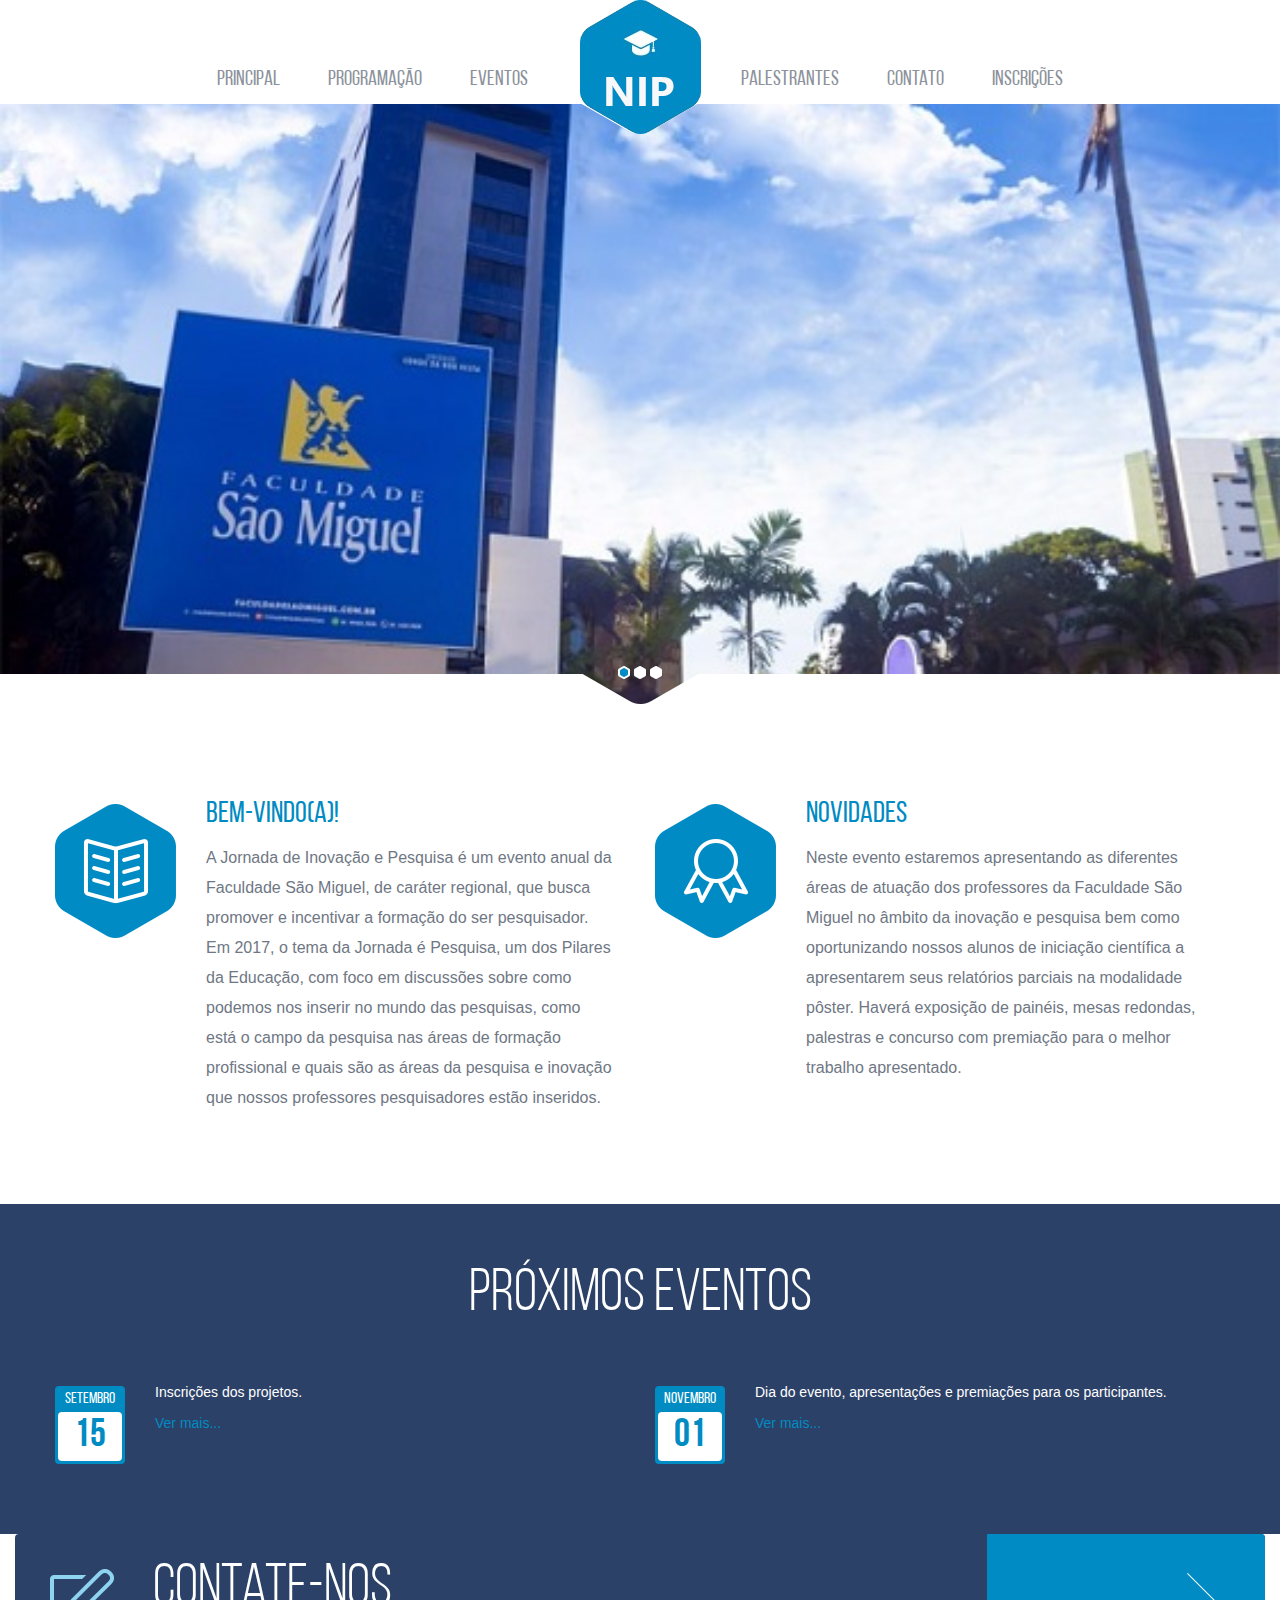
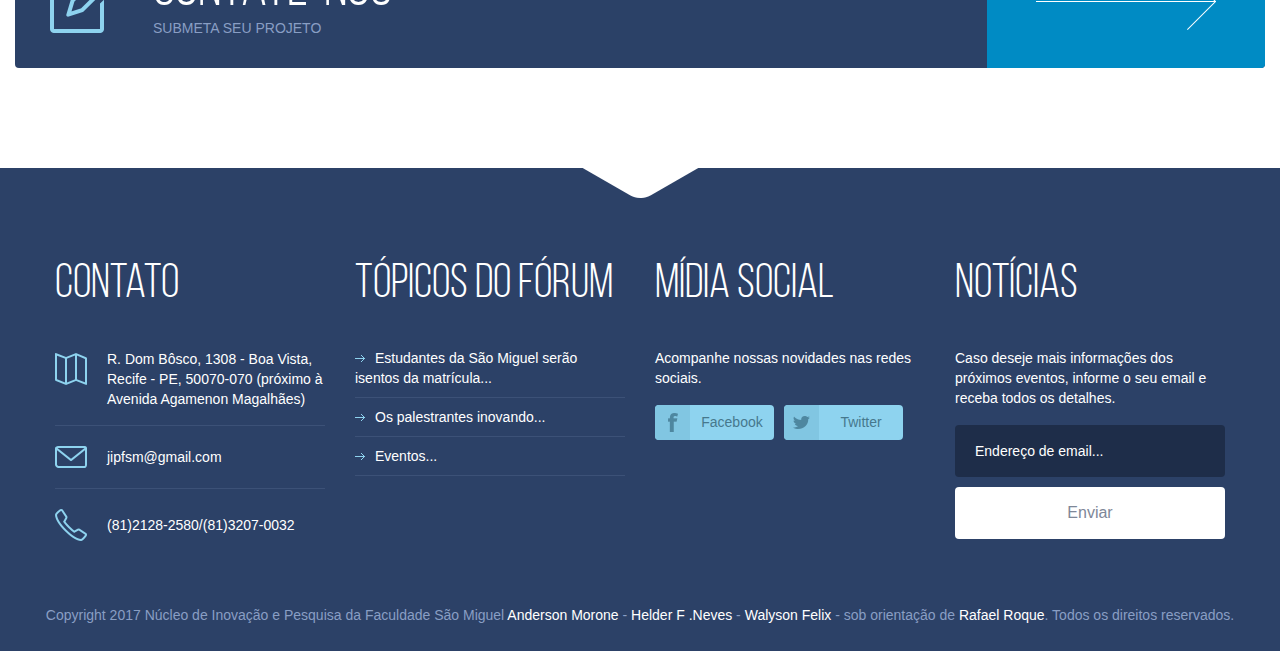
<file: index.html>
<!DOCTYPE html>
<head>
	<meta charset="utf-8">
	<title>JIP-FSM</title>
	<meta name="viewport" content="width=device-width, initial-scale=1, maximum-scale=1, minimum-scale=1, user-scalable=no">
	<link rel="stylesheet" media="all" href="css/style.css">
    <link rel="icon" href="images/icon.jpg" />
</head>
<body>


	<div class="container">
		<a href="index.html" id="logo" title="logo">BEM-VINDO(A)!</a>
		<div class="menu-trigger"></div>
		<nav id="menu">
			<ul>
				<li><a href="index.html">PRINCIPAL</a></li>
				<li><a href="programacao.html">PROGRAMAÇÃO</a></li>
				<li><a href="palestrante.html">EVENTOS</a></li>
				
			</ul>
			<ul>
				<li><a href="gallery.html">PALESTRANTES</a></li>
				<li><a href="#fancy" class="get-contact">CONTATO</a></li>
				<li><a href="https://goo.gl/forms/UkW4AyPDPEguhDU73">INSCRIÇÕES</a></li>
				</ul>
		</nav>
	</div>

	<div class="slider">
		<ul class="bxslider">
			<li>
				
				<!-- / content -->
			</li>
			<li>
				
				<!-- / content -->
			</li>
			<li>
				
				<!-- / content -->
			</li>
		</ul>
		<div class="bg-bottom"></div>
	</div>
	
	<section class="posts">
		<div class="container">
			<article>
				<div class="pic"><img width="121" src="images/2.png" alt=""></div>
				<div class="info">
					<h3>BEM-VINDO(A)!</h3>
					<p>A Jornada de Inovação e Pesquisa é um evento anual da Faculdade São Miguel, de caráter regional, que busca promover e incentivar a formação do ser pesquisador. Em 2017, o tema da Jornada é Pesquisa, um dos Pilares da Educação, com foco em discussões sobre como podemos nos inserir no mundo das pesquisas, como está o campo da pesquisa nas áreas de formação profissional e quais são as áreas da pesquisa e inovação que nossos professores pesquisadores estão inseridos.</p>
					
				</div>
			</article>
			<article>
				<div class="pic"><img width="121" src="images/3.png" alt=""></div>
				<div class="info">
					<h3>Novidades</h3>
					<p>Neste evento estaremos apresentando as diferentes áreas de atuação dos professores da Faculdade São Miguel no âmbito da inovação e pesquisa bem como oportunizando nossos alunos de iniciação científica a apresentarem seus relatórios parciais na modalidade pôster. Haverá exposição de painéis, mesas redondas, palestras e concurso com premiação para o melhor trabalho apresentado.</p>
				</div>
			</article>
		</div>
		<!-- / container -->
	</section>

	

	<section class="news">
		<div class="container">
			<h2>Próximos eventos</h2>
			<article>
				<div class="current-date">
					<p>Setembro</p>
					<p class="date">15</p>
				</div>
				<div class="info">
					<p>Inscrições dos projetos.</p>
					<!--<a class="more" href="https://goo.gl/forms/UkW4AyPDPEguhDU73">Ver mais...</a>-->
					<a href="https://goo.gl/forms/UkW4AyPDPEguhDU73" target="iframe_download">Ver mais...</a></p>
				</div>
			</article>
			<article>
				<div class="current-date">
					<p>Novembro</p>
					<p class="date">01</p>
				</div>
				<div class="info">
					<p>Dia do evento, apresentações e premiações para os participantes.</p>
					<a href="palestrante.html">Ver mais...</a>
				</div>
			</article>

			
			<!--<div class="btn-holder">
				<a class="btn blue" href="#">Veja os próximos eventos</a>
				</div>-->
		</div>
		<!-- / container -->
	</section>
	<div class="post">
		<a href="#fancy" class="info-request">
			<span class="holder">
				<span class="title">Contate-nos</span>
				<span class="text">Submeta seu Projeto</span>
			</span>
			<span class="arrow"></span>
		</a>
	</div>
		<footer id="footer">
		<div class="container">
			<section>
				<article class="col-1">
					<h3>Contato</h3>
					<ul>
						<li class="address"><a href="#"> R. Dom Bôsco, 1308 - Boa Vista, Recife - PE, 50070-070 (próximo à Avenida Agamenon Magalhães)</a></li>
						<li class="mail"><a href="#">jipfsm@gmail.com</a></li>
						<li class="phone last"><a href="#">(81)2128-2580/(81)3207-0032</a></li>
					</ul>
				</article>
				<article class="col-2">
					<h3>Tópicos do fórum</h3>
					<ul>
						<li><a href="programacao.html">Estudantes da São Miguel serão isentos da matrícula...</a></li>
						<li><a href="gallery.html">Os palestrantes inovando...</a></li>
						<li><a href="#">Eventos... </a></li>
						
					</ul>
				</article>
				<article class="col-3">
					<h3>Mídia social</h3>
					<p>Acompanhe nossas novidades nas redes sociais.</p>
					<ul>
						<li class="facebook"><a href="https://www.facebook.com/saomigueloficial" target="iframe_download">Facebook</a></li>

						<!--<li class="google-plus"><a href="jipfsm@gmail.com" target="iframe_download">Google+</a></li>-->
						<li class="twitter"><a href="https://twitter.com/fac_saomiguel" target="iframe_download">Twitter</a></li>
						<!--<li class="instagram"><a href="#">Instagram</a></li>--> 
					</ul>
				</article>
				<article class="col-4">
					<h3>Notícias</h3>
					<p>Caso deseje mais informações dos próximos eventos, informe o seu email e receba todos os detalhes.</p>
					<!--alteração HELDER rodapé-->
					<form action="#">
						<input placeholder="Endereço de email..." type="text">
						<button type="submit">Enviar</button>
					</form>
					<ul>
						<li><a href="#"></a></li>
					</ul>
				</article>
			</section>
			<p class="copy">Copyright 2017 Núcleo de Inovação e Pesquisa da Faculdade São Miguel <a href="http://moroni.azurewebsites.net/" title="Anderson Morone" target="_blank">Anderson Morone</a> - <a href="http://lattes.cnpq.br/8523577085284899" title="Helder F. Neves" target="_blank">Helder F .Neves</a> - <a href="#" title="Walyson Felix" target="_blank">Walyson Felix</a> - sob orientação de <a href="https://twitter.com/rafaroques" title="Rafael Roque" target="_blank">Rafael Roque</a>.  Todos os direitos reservados.</p>
		</div>
		<!-- / container -->
	</footer>
	<!-- / footer -->



	<div id="fancy">
			<h2>Deixe-nos uma mensagem</h2>
			<form action="#">
				<div class="left">
					<fieldset class="mail"><input placeholder="Email" type="text"></fieldset>
					<fieldset class="name"><input placeholder="Nome" type="text"></fieldset>
					<fieldset class="subject"><select><option>Escolha um motivo</option><option>Dúvidas</option><option>Elogios</option><option>Reclamações</option><option>Sugestões</option></select></fieldset>
				</div>
				<div class="right">
					<fieldset class="question"><textarea placeholder="Mensagem"></textarea></fieldset>
				</div>
				<div class="btn-holder">
					<button class="btn blue" type="submit">Enviar</button>
				</div>
			</form>
	</div>

	<script src="http://code.jquery.com/jquery-1.11.1.min.js"></script>
	<script>window.jQuery || document.write("<script src='js/jquery-1.11.1.min.js'>\x3C/script>")</script>
	<script src="js/plugins.js"></script>
	<script src="js/main.js"></script>
</body>
</html>
</file>
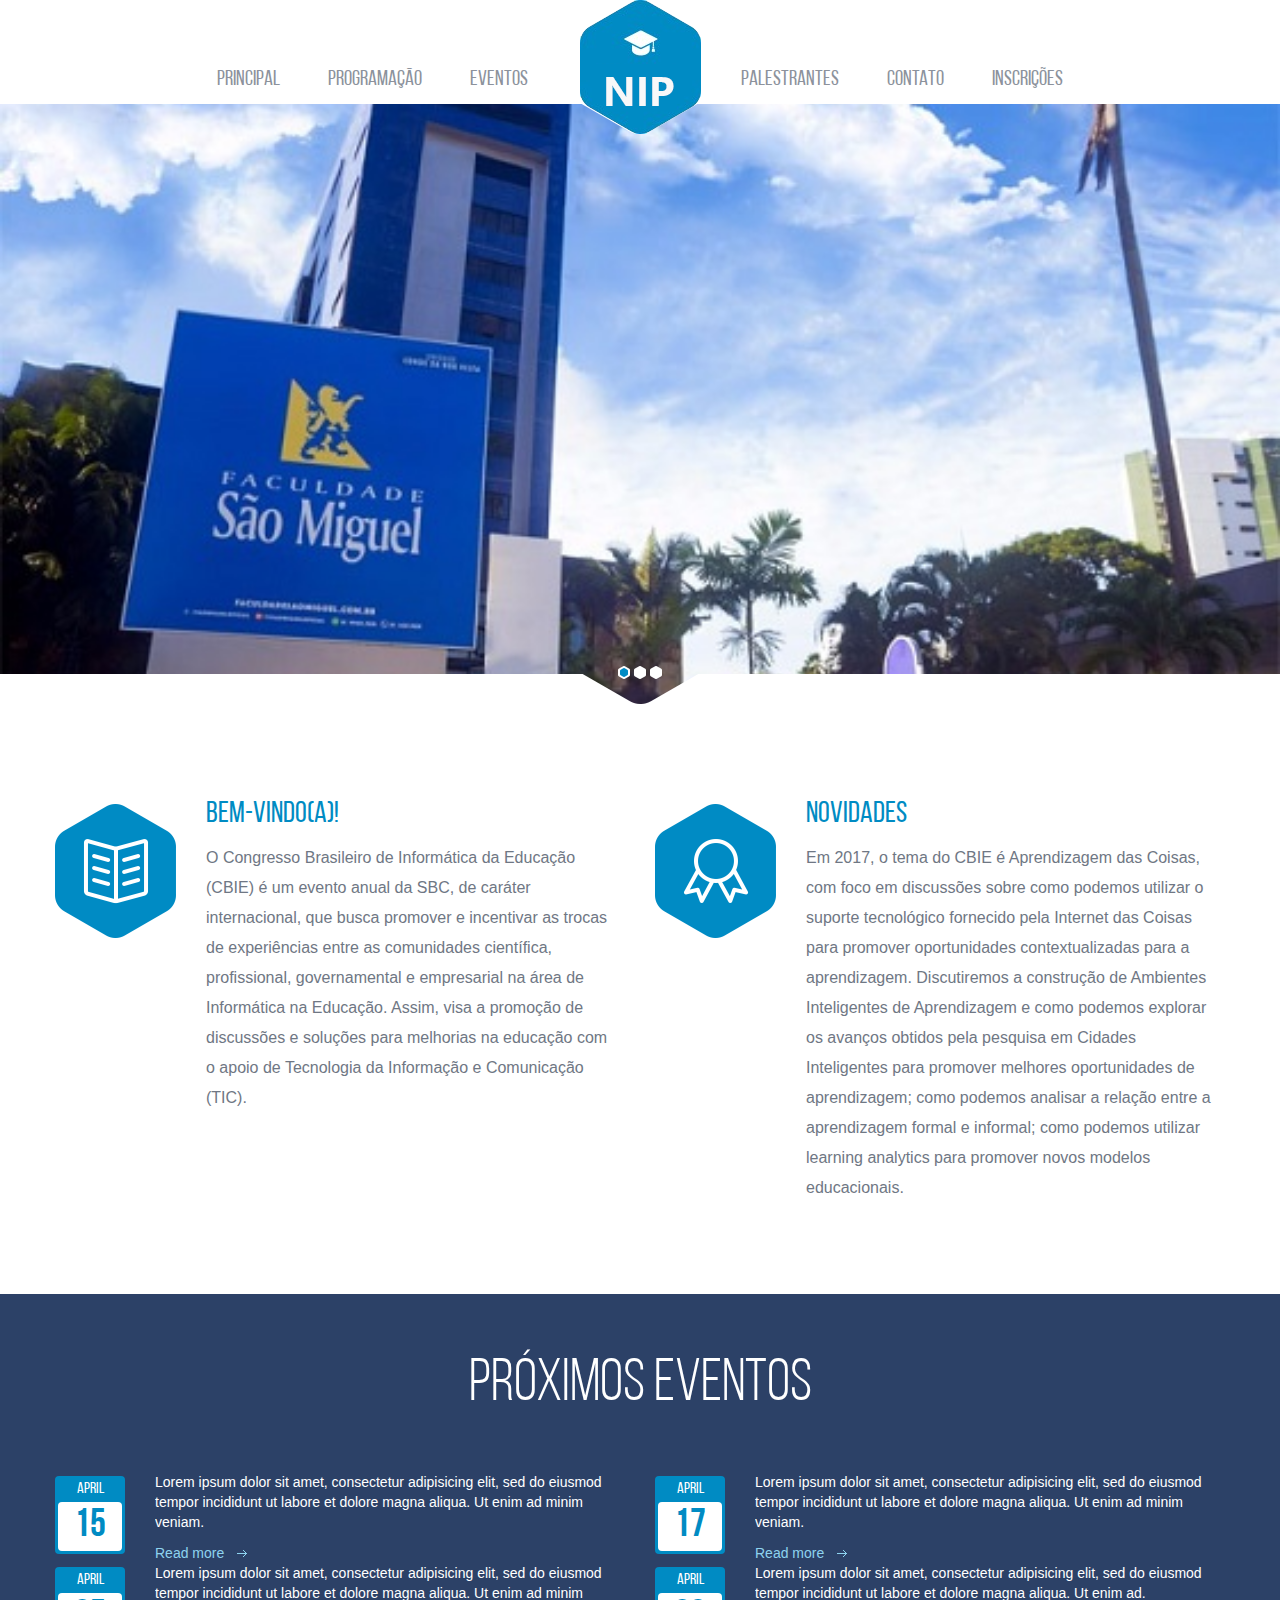
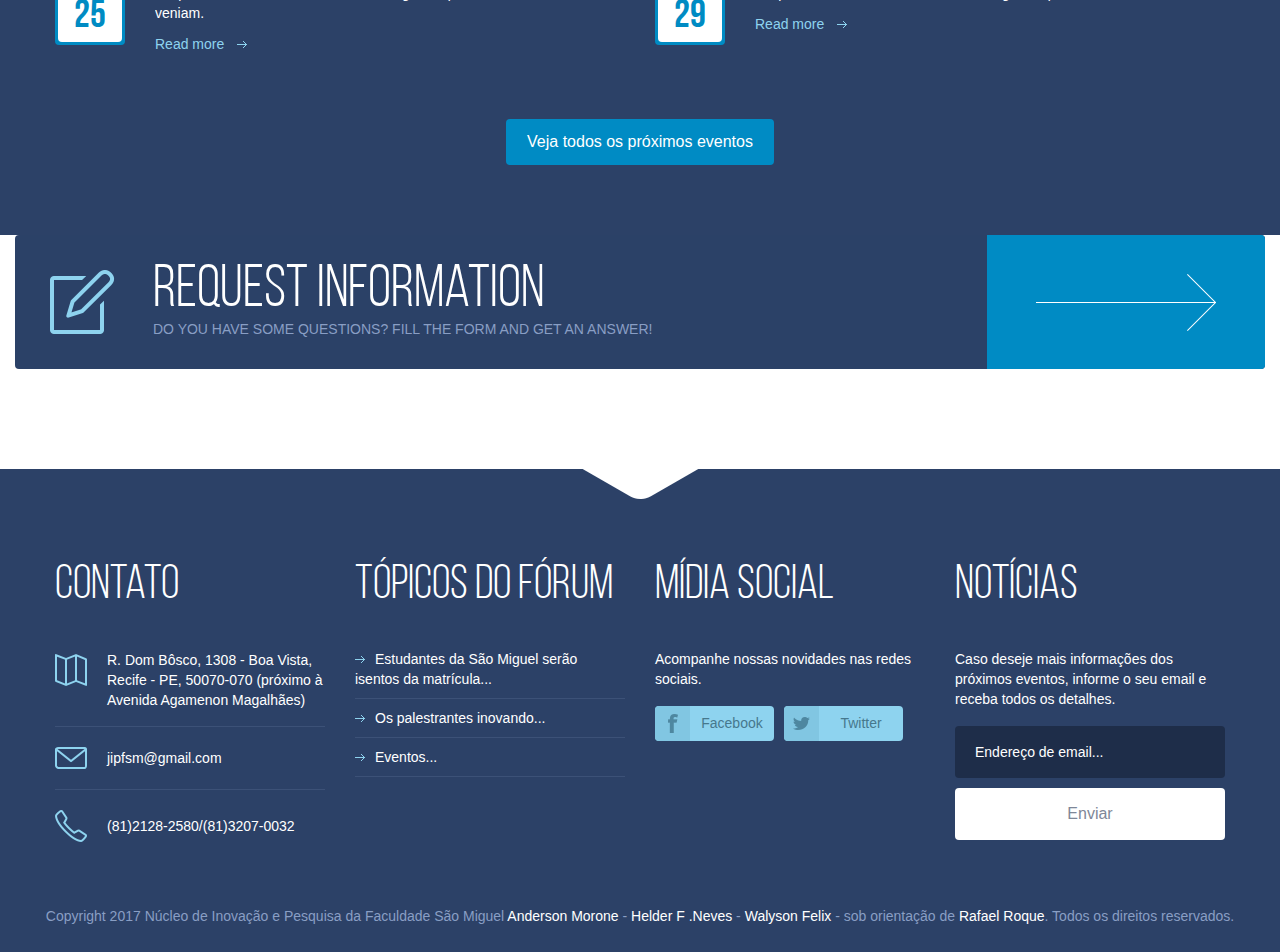
<file: home.html>
<!DOCTYPE html>
<head>
	<meta charset="utf-8">
	<title>JIP-FSM</title>
	<meta name="viewport" content="width=device-width, initial-scale=1, maximum-scale=1, minimum-scale=1, user-scalable=no">
	<link rel="stylesheet" media="all" href="css/style.css">
    <link rel="icon" href="images/icon.jpg" />
</head>
<body>


	<div class="container">
		<a href="index.html" id="logo" title="logo">BEM-VINDO(A)!</a>
		<div class="menu-trigger"></div>
		<nav id="menu">
			<ul>
				<li><a href="index.html">PRINCIPAL</a></li>
				<li><a href="programacao.html">PROGRAMAÇÃO</a></li>
				<li><a href="palestrante.html">EVENTOS</a></li>
				
			</ul>
			<ul>
				<li><a href="gallery.html">PALESTRANTES</a></li>
				<li><a href="#fancy" class="get-contact">CONTATO</a></li>
				<li><a href="https://goo.gl/forms/UkW4AyPDPEguhDU73">INSCRIÇÕES</a></li>
				</ul>
		</nav>
	</div>

	<div class="slider">
		<ul class="bxslider">
			<li>
				
				<!-- / content -->
			</li>
			<li>
				
				<!-- / content -->
			</li>
			<li>
				
				<!-- / content -->
			</li>
		</ul>
		<div class="bg-bottom"></div>
	</div>
	
	<section class="posts">
		<div class="container">
			<article>
				<div class="pic"><img width="121" src="images/2.png" alt=""></div>
				<div class="info">
					<h3>BEM-VINDO(A)!</h3>
					<p>O Congresso Brasileiro de Informática da Educação (CBIE) é um evento anual da SBC, de caráter internacional, que busca promover e incentivar as trocas de experiências entre as comunidades científica, profissional, governamental e empresarial na área de Informática na Educação. Assim, visa a promoção de discussões e soluções para melhorias na educação com o apoio de Tecnologia da Informação e Comunicação (TIC).</p>
				</div>
			</article>
			<article>
				<div class="pic"><img width="121" src="images/3.png" alt=""></div>
				<div class="info">
					<h3>Novidades</h3>
					<p>Em 2017, o tema do CBIE é Aprendizagem das Coisas, com foco em discussões sobre como podemos utilizar o suporte tecnológico fornecido pela Internet das Coisas para promover oportunidades contextualizadas para a aprendizagem. Discutiremos a construção de Ambientes Inteligentes de Aprendizagem e como podemos explorar os avanços obtidos pela pesquisa em Cidades Inteligentes para promover melhores oportunidades de aprendizagem; como podemos analisar a relação entre a aprendizagem formal e informal; como podemos utilizar learning analytics para promover novos modelos educacionais.</p>
				</div>
			</article>
		</div>
		<!-- / container -->
	</section>

	

	<section class="news">
		<div class="container">
			<h2>Próximos eventos</h2>
			<article>
				<div class="current-date">
					<p>April</p>
					<p class="date">15</p>
				</div>
				<div class="info">
					<p>Lorem ipsum dolor sit amet, consectetur adipisicing elit, sed do eiusmod tempor incididunt ut labore et dolore magna aliqua. Ut enim ad minim veniam.</p>
					<a class="more" href="#">Read more</a>
				</div>
			</article>
			<article>
				<div class="current-date">
					<p>April</p>
					<p class="date">17</p>
				</div>
				<div class="info">
					<p>Lorem ipsum dolor sit amet, consectetur adipisicing elit, sed do eiusmod tempor incididunt ut labore et dolore magna aliqua. Ut enim ad minim veniam.</p>
					<a class="more" href="#">Read more</a>
				</div>
			</article>
			<article>
				<div class="current-date">
					<p>April</p>
					<p class="date">25</p>
				</div>
				<div class="info">
					<p>Lorem ipsum dolor sit amet, consectetur adipisicing elit, sed do eiusmod tempor incididunt ut labore et dolore magna aliqua. Ut enim ad minim veniam.</p>
					<a class="more" href="#">Read more</a>
				</div>
			</article>
			<article>
				<div class="current-date">
					<p>April</p>
					<p class="date">29</p>
				</div>
				<div class="info">
					<p>Lorem ipsum dolor sit amet, consectetur adipisicing elit, sed do eiusmod tempor incididunt ut labore et dolore magna aliqua. Ut enim ad.</p>
					<a class="more" href="#">Read more</a>
				</div>
			</article>
			<div class="btn-holder">
				<a class="btn blue" href="#">Veja todos os próximos eventos</a>
			</div>
		</div>
		<!-- / container -->
	</section>
	<div class="post">
		<a href="#fancy" class="info-request">
			<span class="holder">
				<span class="title">Request information</span>
				<span class="text">Do you have some questions? Fill the form and get an answer!</span>
			</span>
			<span class="arrow"></span>
		</a>
	</div>

	<footer id="footer">
		<div class="container">
			<section>
				<article class="col-1">
					<h3>Contato</h3>
					<ul>
						<li class="address"><a href="#"> R. Dom Bôsco, 1308 - Boa Vista, Recife - PE, 50070-070 (próximo à Avenida Agamenon Magalhães)</a></li>
						<li class="mail"><a href="#">jipfsm@gmail.com</a></li>
						<li class="phone last"><a href="#">(81)2128-2580/(81)3207-0032</a></li>
					</ul>
				</article>
				<article class="col-2">
					<h3>Tópicos do fórum</h3>
					<ul>
						<li><a href="programacao.html">Estudantes da São Miguel serão isentos da matrícula...</a></li>
						<li><a href="gallery.html">Os palestrantes inovando...</a></li>
						<li><a href="#">Eventos... </a></li>
						
					</ul>
				</article>
				<article class="col-3">
					<h3>Mídia social</h3>
					<p>Acompanhe nossas novidades nas redes sociais.</p>
					<ul>
						<li class="facebook"><a href="https://www.facebook.com/saomigueloficial">Facebook</a></li>
						<!--<li class="google-plus"><a href="#">Google+</a></li>-->
						<li class="twitter"><a href="https://twitter.com/fac_saomiguel">Twitter</a></li>
						<!--<li class="Instagram"><a href="#">Instagram</a></li> -->
					</ul>
				</article>
				<article class="col-4">
					<h3>Notícias</h3>
					<p>Caso deseje mais informações dos próximos eventos, informe o seu email e receba todos os detalhes.</p>
					<!--alteração HELDER rodapé-->
					<form action="#">
						<input placeholder="Endereço de email..." type="text">
						<button type="submit">Enviar</button>
					</form>
					<ul>
						<li><a href="#"></a></li>
					</ul>
				</article>
			</section>
			<p class="copy">Copyright 2017 Núcleo de Inovação e Pesquisa da Faculdade São Miguel <a href="http://moroni.azurewebsites.net/" title="Anderson Morone" target="_blank">Anderson Morone</a> - <a href="http://lattes.cnpq.br/8523577085284899" title="Helder F. Neves" target="_blank">Helder F .Neves</a> - <a href="#" title="Walyson Felix" target="_blank">Walyson Felix</a> - sob orientação de <a href="https://twitter.com/rafaroques" title="Rafael Roque" target="_blank">Rafael Roque</a>.  Todos os direitos reservados.</p>
		</div>
		<!-- / container -->
	</footer>
	<!-- / footer -->



<div id="fancy">
		<h2>Deixe-nos uma mensagem</h2>
		<form action="#">
			<div class="left">
				<fieldset class="mail"><input placeholder="Email" type="text"></fieldset>
				<fieldset class="name"><input placeholder="Nome" type="text"></fieldset>
				<fieldset class="subject"><select><option>Escolha um motivo</option><option>Dúvidas</option><option>Elogios</option><option>Reclamações</option><option>Sugestões</option></select></fieldset>
			</div>
			<div class="right">
				<fieldset class="question"><textarea placeholder="Mensagem"></textarea></fieldset>
			</div>
			<div class="btn-holder">
				<button class="btn blue" type="submit">Enviar</button>
			</div>
		</form>
	</div>

	<script src="http://code.jquery.com/jquery-1.11.1.min.js"></script>
	<script>window.jQuery || document.write("<script src='js/jquery-1.11.1.min.js'>\x3C/script>")</script>
	<script src="js/plugins.js"></script>
	<script src="js/main.js"></script>
</body>
</html>
</file>
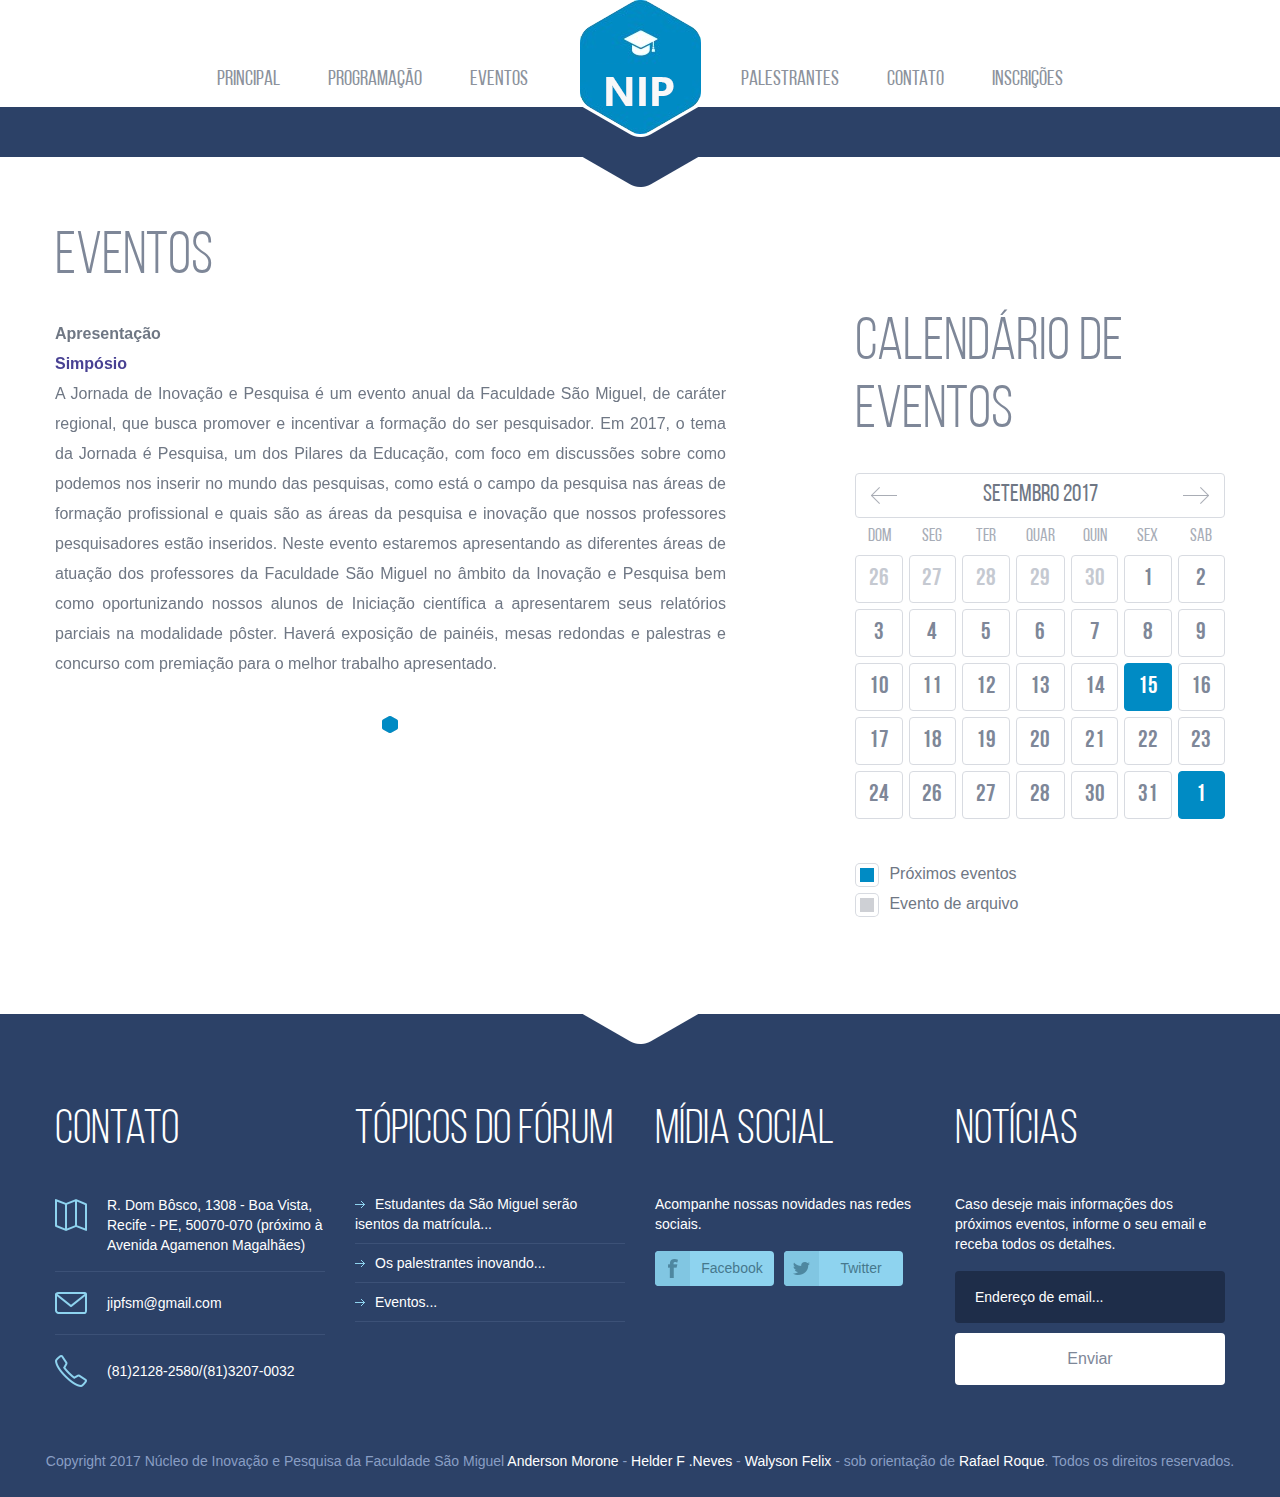
<file: palestrante.html>
<!DOCTYPE html>
<head>
	<meta charset="utf-8">
	<title>JIP-FSM</title>
	<meta name="viewport" content="width=device-width, initial-scale=1, maximum-scale=1, minimum-scale=1, user-scalable=no">
	<link rel="stylesheet" media="all" href="css/style.css">
    <link rel="icon" href="images/icon.jpg" />
</head>
<body>


	<div class="container">
		<a href="index.html" id="logo" title="logo">BEM-VINDO(A)!</a>
		<div class="menu-trigger"></div>
		<nav id="menu">
			<ul>
				<li><a href="index.html">PRINCIPAL</a></li>
				<li><a href="programacao.html">PROGRAMAÇÃO</a></li>
				<li><a href="palestrante.html">EVENTOS</a></li>
				
			</ul>
			<ul>
				<li><a href="gallery.html">PALESTRANTES</a></li>
				<li><a href="#fancy" class="get-contact">CONTATO</a></li>
				<li><a href="https://goo.gl/forms/UkW4AyPDPEguhDU73">INSCRIÇÕES</a></li>
				</ul>
		</nav>
	</div>	
	<div class="divider"></div>
	
	<div class="content">
		<div class="container">
			<h1 class="single">Eventos</h1>

			<div class="main-content">
				<div class="slider-con">
					<ul class="bxslider">
						<li>
							<div class="slide">
								<ul>
									
									<li>
									<h4><strong>Apresentação</strong></h4>
									
									<h5 style="text-align: justify;"><span style="color: #484193;"><strong>Simpósio</strong></span></h5>
									<p style="text-align: justify;">A Jornada de Inovação e Pesquisa é um evento anual da Faculdade São Miguel, de caráter regional, que busca promover e incentivar a formação do ser pesquisador. Em 2017, o tema da Jornada é Pesquisa, um dos Pilares da Educação, com foco em discussões sobre como podemos nos inserir no mundo das pesquisas, como está o campo da pesquisa nas áreas de formação profissional e quais são as áreas da pesquisa e inovação que nossos professores pesquisadores estão inseridos. Neste evento estaremos apresentando as diferentes áreas de atuação dos professores da Faculdade São Miguel no âmbito da Inovação e Pesquisa bem como oportunizando nossos alunos de Iniciação científica a apresentarem seus relatórios parciais na modalidade pôster. Haverá exposição de painéis, mesas redondas e palestras e concurso com premiação para o melhor trabalho apresentado.</p>
									
									</li>
																						
								</ul>
							</div>
						</li>
						
						
					</ul>
				</div>
			</div>
			
			<aside id="sidebar">
				<div class="widget clearfix calendar">
					<h2>Calendário de eventos</h2>
					<div class="head">
						<a class="prev" href="#"></a>
						<a class="next" href="#"></a>
						<h4>Setembro 2017</h4>
					</div>
					<div class="table">
						<table>
							<tr>
								<th class="col-1">Dom</th>
								<th class="col-2">Seg</th>
								<th class="col-3">Ter</th>
								<th class="col-4">Quar</th>
								<th class="col-5">Quin</th>
								<th class="col-6">Sex</th>
								<th class="col-7">Sab</th>
							</tr>
							<tr>
								<td class="col-1 disable"><div>26</div></td>							
								<td class="col-1 disable"><div>27</div></td>
								<td class="col-2 disable"><div>28</div></td>
								<td class="col-3 disable"><div>29</div></td>
								<td class="col-4 disable"><div>30</div></td>
								<td class="col-6"><div>1</div></td>
								<td class="col-7"><div>2</div></td>
							</tr>
							<tr>
								<td class="col-1"><div>3</div></td>
								<td class="col-2"><div>4</div></td>
								<td class="col-3"><div>5</div></td>
								<td class="col-4"><div>6</div></td>
								<td class="col-5"><div>7</div></td>
								<td class="col-6"><div>8</div></td>
								<td class="col-7"><div>9</div></td>
							</tr>
							<tr>
								<td class="col-1"><div>10</div></td>
								<td class="col-2"><div>11</div></td>
								<td class="col-3"><div>12</div></td>
								<td class="col-4"><div>13</div></td>
								<td class="col-6"><div>14</div></td>
								<td class="col-7 upcoming"><div><div class="tooltip"><div class="holder">
								<h4>Inicio das Inscriçoes</h4>
								<p class="info-line"><span class="time">10:30 AM</span><span class="place">Faculdade Sao Miguel</span></p>
								</div></div>15</div></td>
								<td class="col-1"><div>16</div></td>
							</tr>
							
							
							<tr>
								
								<td class="col-2"><div>17</div></td>
								<td class="col-3"><div>18</div></td>
								<td class="col-4"><div>19</div></td>
								<td class="col-5"><div>20</div></td>
								<td class="col-6"><div>21</div></td>
								<td class="col-7"><div>22</div></td>
								<td class="col-1"><div>23</div></td>
							</tr>
							<tr>
								
								<td class="col-2"><div>24</div></td>
								<td class="col-3"><div>26</div></td>
								<td class="col-4"><div>27</div></td>
								<td class="col-5"><div>28</div></td>
								<td class="col-6"><div>30</div></td>
								<td class="col-6"><div>31</div></td>
								<td class="col-7 upcoming"><div><div class="tooltip"><div class="holder">
								<h4>Fim das inscrições.</h4>
								<p class="info-line"><span class="time">10:30 AM</span><span class="place">Faculdade Sao Miguel</span></p>
								</div></div>1</div></td>
							</tr>
							
						</table>
					</div>
					<div class="note">
						<p class="upcoming-note">Próximos eventos</p>
						<p class="archival-note">Evento de arquivo</p>
					</div>
				</div>
<!--				<div class="widget list">
					<h2>Photo gallery</h2>
					<ul>
						<li><a href="#"><img src="images/4.png" alt=""></a></li>
						<li><a href="#"><img src="images/4_2.png" alt=""></a></li>
						<li><a href="#"><img src="images/4_3.png" alt=""></a></li>
						<li><a href="#"><img src="images/4_4.png" alt=""></a></li>
						<li><a href="#"><img src="images/4_5.png" alt=""></a></li>
						<li><a href="#"><img src="images/4_6.png" alt=""></a></li>
					</ul>
					<div class="btn-holder">
						<a class="btn blue" href="#">Show more photos</a>
					</div>
				</div> -->       
			</aside>
			<!-- / sidebar -->
	
		</div>
		<!-- / container -->
	</div>
	

	
	<footer id="footer">
		<div class="container">
			<section>
				<article class="col-1">
					<h3>Contato</h3>
					<ul>
						<li class="address"><a href="#"> R. Dom Bôsco, 1308 - Boa Vista, Recife - PE, 50070-070 (próximo à Avenida Agamenon Magalhães)</a></li>
						<li class="mail"><a href="#">jipfsm@gmail.com</a></li>
						<li class="phone last"><a href="#">(81)2128-2580/(81)3207-0032</a></li>
					</ul>
				</article>
				<article class="col-2">
					<h3>Tópicos do fórum</h3>
					<ul>
						<li><a href="programacao.html">Estudantes da São Miguel serão isentos da matrícula...</a></li>
						<li><a href="gallery.html">Os palestrantes inovando...</a></li>
						<li><a href="#">Eventos... </a></li>
						
					</ul>
				</article>
				<article class="col-3">
					<h3>Mídia social</h3>
					<p>Acompanhe nossas novidades nas redes sociais.</p>
					<ul>
						<li class="facebook"><a href="https://www.facebook.com/saomigueloficial" target="iframe_download">Facebook</a></li>

						<!--<li class="google-plus"><a href="jipfsm@gmail.com" target="iframe_download">Google+</a></li>-->
						<li class="twitter"><a href="https://twitter.com/fac_saomiguel" target="iframe_download">Twitter</a></li>
						<!--<li class="instagram"><a href="#">Instagram</a></li>--> 
					</ul>
				</article>
				<article class="col-4">
					<h3>Notícias</h3>
					<p>Caso deseje mais informações dos próximos eventos, informe o seu email e receba todos os detalhes.</p>
					<!--alteração HELDER rodapé-->
					<form action="#">
						<input placeholder="Endereço de email..." type="text">
						<button type="submit">Enviar</button>
					</form>
					<ul>
						<li><a href="#"></a></li>
					</ul>
				</article>
			</section>
			<p class="copy">Copyright 2017 Núcleo de Inovação e Pesquisa da Faculdade São Miguel <a href="http://moroni.azurewebsites.net/" title="Anderson Morone" target="_blank">Anderson Morone</a> - <a href="http://lattes.cnpq.br/8523577085284899" title="Helder F. Neves" target="_blank">Helder F .Neves</a> - <a href="#" title="Walyson Felix" target="_blank">Walyson Felix</a> - sob orientação de <a href="https://twitter.com/rafaroques" title="Rafael Roque" target="_blank">Rafael Roque</a>.  Todos os direitos reservados.</p>
		</div>
		<!-- / container -->
	</footer>
	<!-- / footer -->



<div id="fancy">
		<h2>Deixe-nos uma mensagem</h2>
		<form action="#">
			<div class="left">
				<fieldset class="mail"><input placeholder="Email" type="text"></fieldset>
				<fieldset class="name"><input placeholder="Nome" type="text"></fieldset>
				<fieldset class="subject"><select><option>Escolha um motivo</option><option>Dúvidas</option><option>Elogios</option><option>Reclamações</option><option>Sugestões</option></select></fieldset>
			</div>
			<div class="right">
				<fieldset class="question"><textarea placeholder="Mensagem"></textarea></fieldset>
			</div>
			<div class="btn-holder">
				<button class="btn blue" type="submit">Enviar</button>
			</div>
		</form>
	</div>

	<script src="http://code.jquery.com/jquery-1.11.1.min.js"></script>
	<script>window.jQuery || document.write("<script src='js/jquery-1.11.1.min.js'>\x3C/script>")</script>
	<script src="js/plugins.js"></script>
	<script src="js/main.js"></script>
</body>
</html>
</file>
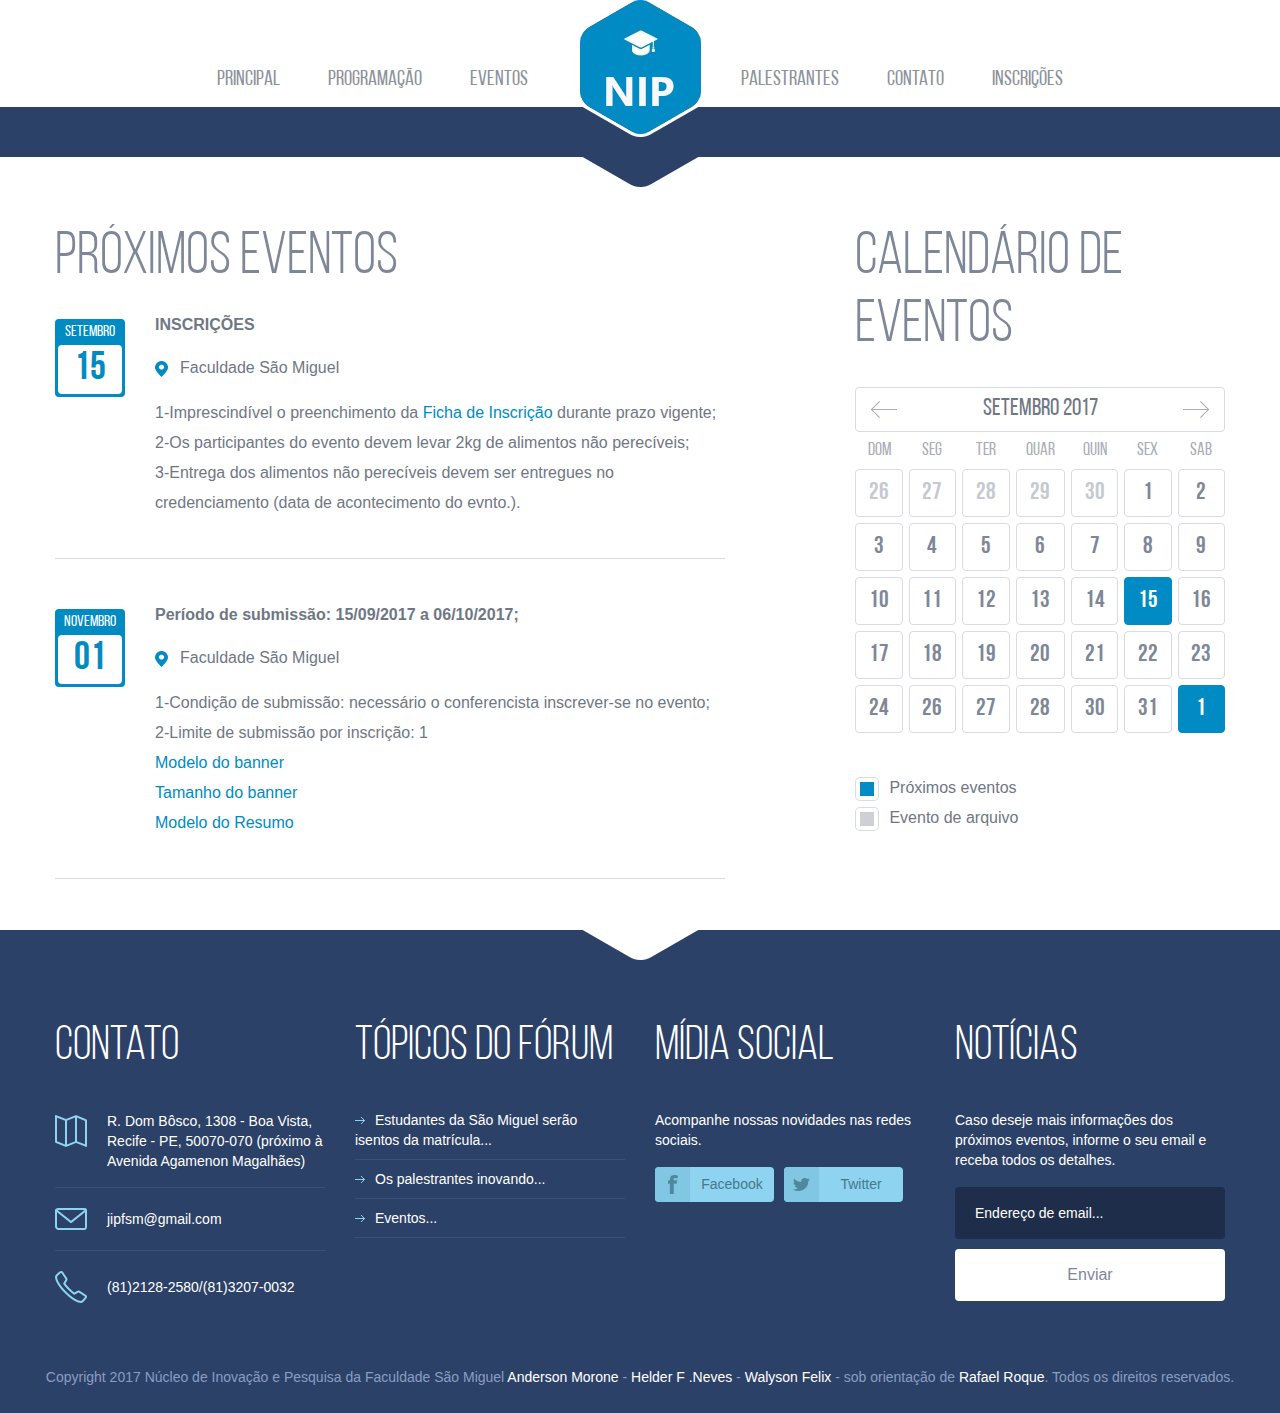
<file: programacao.html>
<!DOCTYPE html>
<head>
	<meta charset="utf-8">
	<title>JIP-FSM</title>
	<meta name="viewport" content="width=device-width, initial-scale=1, maximum-scale=1, minimum-scale=1, user-scalable=no">
	<link rel="stylesheet" media="all" href="css/style.css">
    <link rel="icon" href="images/icon.jpg" />
</head>
<body>


	<div class="container">
		<a href="index.html" id="logo" title="logo">BEM-VINDO(A)!</a>
		<div class="menu-trigger"></div>
		<nav id="menu">
			<ul>
				<li><a href="index.html">PRINCIPAL</a></li>
				<li><a href="programacao.html">PROGRAMAÇÃO</a></li>
				<li><a href="palestrante.html">EVENTOS</a></li>

			</ul>
			<ul>
				<li><a href="gallery.html">PALESTRANTES</a></li>
				<li><a href="#fancy" class="get-contact">CONTATO</a></li>
				<li><a href="https://goo.gl/forms/UkW4AyPDPEguhDU73">INSCRIÇÕES</a></li>
				</ul>
		</nav>
	</div>

	<div class="divider"></div>

	<div class="content">
		<div class="container">

			<div class="main-content">
				<h1>Próximos eventos</h1>
				<section class="posts-con">
					<article>
						<div class="current-date">
							<p>Setembro</p>
							<p class="date">15</p>
						</div>
						<div class="info">
							<h3>INSCRIÇÕES</h3>
							<p class="info-line"><span class="place">Faculdade São Miguel</span></p>
							<p>1-Imprescindível o preenchimento da <a href="https://goo.gl/forms/UkW4AyPDPEguhDU73" target="iframe_download">Ficha de Inscrição</a> durante prazo vigente;</p>
							<p>2-Os participantes do evento devem levar 2kg de alimentos não perecíveis;</p>
							<p>3-Entrega dos alimentos não perecíveis devem ser entregues no credenciamento (data de acontecimento do evnto.).</p>
						</div>
					</article>

					<article>
						<div class="current-date">
							<p>Novembro</p>
							<p class="date">01</p>
						</div>
						<div class="info">
							<h3>Período de submissão: 15/09/2017 a 06/10/2017;</h3>
							<p class="info-line"><span class="place">Faculdade São Miguel</span></p>
							<p>1-Condição de submissão: necessário o conferencista inscrever-se no evento;</p>
							<p>2-Limite de submissão por inscrição: 1</p>
							<!--<p>3-Instruções detalhadas acesse: regulamento do evento (VER MODELO DE RESUMO ABAIXO)</p><BR/><BR/>-->
							<p></p><p><a href="images/banner_padrao_jornaa.pdf" target="iframe_download">Modelo do banner</a></p>
							<p><a href="images/jornada2_banner.pdf" target="iframe_download">Tamanho do banner</a></p>
							<p><a href="images/modelo_do_resumo.doc" target="iframe_download">Modelo do Resumo</a></p>
						</div>
					</article>

				</section>
			</div>

			<aside id="sidebar">
				<div class="widget clearfix calendar">
					<h2>Calendário de eventos</h2>
					<div class="head">
						<a class="prev" href="#"></a>
						<a class="next" href="#"></a>
						<h4>Setembro 2017</h4>
					</div>
					<div class="table">
						<table>
							<tr>
								<th class="col-1">Dom</th>
								<th class="col-2">Seg</th>
								<th class="col-3">Ter</th>
								<th class="col-4">Quar</th>
								<th class="col-5">Quin</th>
								<th class="col-6">Sex</th>
								<th class="col-7">Sab</th>
							</tr>
							<tr>
								<td class="col-1 disable"><div>26</div></td>
								<td class="col-1 disable"><div>27</div></td>
								<td class="col-2 disable"><div>28</div></td>
								<td class="col-3 disable"><div>29</div></td>
								<td class="col-4 disable"><div>30</div></td>
								<td class="col-6"><div>1</div></td>
								<td class="col-7"><div>2</div></td>
							</tr>
							<tr>
								<td class="col-1"><div>3</div></td>
								<td class="col-2"><div>4</div></td>
								<td class="col-3"><div>5</div></td>
								<td class="col-4"><div>6</div></td>
								<td class="col-5"><div>7</div></td>
								<td class="col-6"><div>8</div></td>
								<td class="col-7"><div>9</div></td>
							</tr>
							<tr>
								<td class="col-1"><div>10</div></td>
								<td class="col-2"><div>11</div></td>
								<td class="col-3"><div>12</div></td>
								<td class="col-4"><div>13</div></td>
								<td class="col-6"><div>14</div></td>
								<td class="col-7 upcoming"><div><div class="tooltip"><div class="holder">
								<h4>Inicio das Inscriçoes</h4>
								<p class="info-line"><span class="time">10:30 AM</span><span class="place">Faculdade Sao Miguel</span></p>
								</div></div>15</div></td>
								<td class="col-1"><div>16</div></td>
							</tr>


							<tr>

								<td class="col-2"><div>17</div></td>
								<td class="col-3"><div>18</div></td>
								<td class="col-4"><div>19</div></td>
								<td class="col-5"><div>20</div></td>
								<td class="col-6"><div>21</div></td>
								<td class="col-7"><div>22</div></td>
								<td class="col-1"><div>23</div></td>
							</tr>
							<tr>

								<td class="col-2"><div>24</div></td>
								<td class="col-3"><div>26</div></td>
								<td class="col-4"><div>27</div></td>
								<td class="col-5"><div>28</div></td>
								<td class="col-6"><div>30</div></td>
								<td class="col-6"><div>31</div></td>
								<td class="col-7 upcoming"><div><div class="tooltip"><div class="holder">
								<h4>Fim das inscrições.</h4>
								<p class="info-line"><span class="time">10:30 AM</span><span class="place">Faculdade Sao Miguel</span></p>
								</div></div>1</div></td>
							</tr>

						</table>
					</div>
					<div class="note">
						<p class="upcoming-note">Próximos eventos</p>
						<p class="archival-note">Evento de arquivo</p>
					</div>
				</div>
<!--				<div class="widget list">
					<h2>Photo gallery</h2>
					<ul>
						<li><a href="#"><img src="images/4.png" alt=""></a></li>
						<li><a href="#"><img src="images/4_2.png" alt=""></a></li>
						<li><a href="#"><img src="images/4_3.png" alt=""></a></li>
						<li><a href="#"><img src="images/4_4.png" alt=""></a></li>
						<li><a href="#"><img src="images/4_5.png" alt=""></a></li>
						<li><a href="#"><img src="images/4_6.png" alt=""></a></li>
					</ul>
					<div class="btn-holder">
						<a class="btn blue" href="#">Show more photos</a>
					</div>
				</div> -->
			</aside>
			<!-- / sidebar -->

		</div>
		<!-- / container -->
	</div>

<footer id="footer">
		<div class="container">
			<section>
				<article class="col-1">
					<h3>Contato</h3>
					<ul>
						<li class="address"><a href="#"> R. Dom Bôsco, 1308 - Boa Vista, Recife - PE, 50070-070 (próximo à Avenida Agamenon Magalhães)</a></li>
						<li class="mail"><a href="#">jipfsm@gmail.com</a></li>
						<li class="phone last"><a href="#">(81)2128-2580/(81)3207-0032</a></li>
					</ul>
				</article>
				<article class="col-2">
					<h3>Tópicos do fórum</h3>
					<ul>
						<li><a href="programacao.html">Estudantes da São Miguel serão isentos da matrícula...</a></li>
						<li><a href="gallery.html">Os palestrantes inovando...</a></li>
						<li><a href="#">Eventos... </a></li>

					</ul>
				</article>
				<article class="col-3">
					<h3>Mídia social</h3>
					<p>Acompanhe nossas novidades nas redes sociais.</p>
					<ul>
						<li class="facebook"><a href="https://www.facebook.com/saomigueloficial" target="iframe_download">Facebook</a></li>

						<!--<li class="google-plus"><a href="jipfsm@gmail.com" target="iframe_download">Google+</a></li>-->
						<li class="twitter"><a href="https://twitter.com/fac_saomiguel" target="iframe_download">Twitter</a></li>
						<!--<li class="instagram"><a href="#">Instagram</a></li>-->
					</ul>
				</article>
				<article class="col-4">
					<h3>Notícias</h3>
					<p>Caso deseje mais informações dos próximos eventos, informe o seu email e receba todos os detalhes.</p>
					<!--alteração HELDER rodapé-->
					<form action="#">
						<input placeholder="Endereço de email..." type="text">
						<button type="submit">Enviar</button>
					</form>
					<ul>
						<li><a href="#"></a></li>
					</ul>
				</article>
			</section>
			<p class="copy">Copyright 2017 Núcleo de Inovação e Pesquisa da Faculdade São Miguel <a href="http://moroni.azurewebsites.net/" title="Anderson Morone" target="_blank">Anderson Morone</a> - <a href="http://lattes.cnpq.br/8523577085284899" title="Helder F. Neves" target="_blank">Helder F .Neves</a> - <a href="#" title="Walyson Felix" target="_blank">Walyson Felix</a> - sob orientação de <a href="https://twitter.com/rafaroques" title="Rafael Roque" target="_blank">Rafael Roque</a>.  Todos os direitos reservados.</p>
		</div>
		<!-- / container -->
	</footer>
</file>
<file: css/style.css>
html, body, div, span, applet, object, iframe,
h1, h2, h3, h4, h5, h6, p, blockquote, pre,
a, abbr, acronym, address, big, cite, code,
del, dfn, em, img, ins, kbd, q, s, samp,
small, strike, strong, sub, sup, tt, var,
b, u, i, center,
dl, dt, dd, ol, ul, li,
fieldset, form, label, legend,
table, caption, tbody, tfoot, thead, tr, th, td,
article, aside, canvas, details, figcaption, figure, 
footer, header, hgroup, menu, nav, section, summary,
time, mark, audio, video {
	margin: 0;
	padding: 0;
	border: 0;
	font-size: 100%;
	font: inherit;
	vertical-align: baseline;
}

*, *:before, *:after {
	-moz-box-sizing: border-box;
	-webkit-box-sizing: border-box;
	box-sizing: border-box;
}

article, aside, details, figcaption, figure, 
footer, header, hgroup, menu, nav, section {
	display: block;
}

img {
	vertical-align: middle;
}

ol, ul {
	list-style: none;
}

blockquote, q {
	quotes: none;
}

blockquote:before, blockquote:after,
q:before, q:after {
	content: '';
	content: none;
}

table {
	border-collapse: collapse;
	border-spacing: 0;
}

a[href], label[for], select, 
input[type=checkbox], input[type=radio] {
	cursor: pointer;
}

button, input[type=button], input[type=image], 
input[type=reset], input[type=submit] {
	padding: 0;
	overflow: visible;
	cursor: pointer;
}

button::-moz-focus-inner, 
input[type=button]::-moz-focus-inner, 
input[type=image]::-moz-focus-inner, 
input[type=reset]::-moz-focus-inner, 
input[type=submit]::-moz-focus-inner {
	border: 0;
}

.hide {
	position: absolute !important;
	left: -9999em !important;
}

.clearfix:after {
	content: "";
	display: block;
	clear: both;
}

h1, h2, h3, h4, h5, h6 {
	font-weight: normal;
}

strong {
	font-weight: bold;
}

em {
	font-style: italic;
}

del {
	text-decoration: line-through;
}

th, td {
	vertical-align: top;
}

th {
	font-weight: normal;
	text-align: left;
}

address, cite, dfn {
	font-style: normal;
}

abbr, acronym {
	border-bottom: 1px dotted #999;
	cursor: help;
}

sub, 
sup {
	position: relative;
	font-size: 75%;
	line-height: 0;
}

sup {
	top: -0.5em;
}

sub {
	bottom: -0.25em;
}

textarea {
	 overflow: auto;
}


/* Normalized Styles
------------------------------------------------------------------------------*/

body {
	font: 16px/30px Arial, Helvetica, sans-serif;
	color: #6f7784;
	background: #fff;
}

input, textarea, select, button {
	outline: none;
	font-family: Arial, Helvetica, sans-serif;
}

a, a:visited, a:focus, a:active {
	text-decoration: none;
	color: #008bc4;
}

a:hover {
	text-decoration: underline;
}


/* Container
------------------------------------------------------------------------------*/

.container {
	position: relative;
	width: 1200px;
	margin: 0 auto;
}

/* Header
------------------------------------------------------------------------------*/

#header {
	padding: 8px 0 20px 0;
	z-index: 99;
	position: relative;
}

#logo {
	width: 121px;
	height: 148px;
	display: block;
	cursor: pointer;
	margin: 0 auto -82px;
	text-indent: -9999em;
	background: url(../images/logo.png) no-repeat;
	position: relative;
	z-index: 3;
}


/* Navigation
------------------------------------------------------------------------------*/

#menu {
	text-align: center;
}

#menu ul {
	padding: 0 80px;
	display: inline-block;
}

#menu li {
	float: left;
	padding: 0 24px;
}

#menu a {
	font-size: 21px;
	line-height: 28px;
	color: #8c929c;
	font-family: 'BebasNeue';
	display: block;
}

#menu a:hover,
#menu .current a {
	color: #008bc4;
	text-decoration: underline;
}


/* main-content
------------------------------------------------------------------------------*/

.content {
	overflow: hidden;
	padding-bottom: 10px;
}

.main-content {
	float: left;
	width: 58.333%;
	padding: 0 15px;
}

.divider {
	background: #2c4167 url(../images/bg_white_arrow.png) no-repeat 50% 0;
	height: 80px;
	position: relative;
	margin-top: 3px;
	margin-bottom: 37px;
}

.divider:after {
	background: url(../images/bg_white.png) no-repeat 50% 0;
	height: 30px;
	position: absolute;
	content: "";
	left: 0;
	right: 0;
	bottom: 0;
}

.posts-con article {
	border-bottom: 1px solid #d8dbe1;
	padding-bottom: 40px;
	margin-bottom: 41px;
}

.slider-con {
	padding: 9px 0 77px 0;
	margin-right: -20px;
}

.slider-con .slide li {
	padding: 0 19px 19px 0;
	float: left;
}

.slider-con .slide li img{
	border-radius: 6px;
}

.slider-con .bx-pager {
	text-align: center;
	padding-top: 18px;
	padding-right: 20px;
}

.slider-con .bx-pager-item {
	display: inline-block;
	padding: 0 2px;
}

.slider-con .bx-pager-item a {
	width: 16px;
	text-indent: -999em;
	height: 17px;
	display: block;
	background: url(../images/bg_slider_nav_2.png) no-repeat;
}

.slider-con .bx-pager-item a.active,
.slider-con .bx-pager-item a:hover {
	background-position: -16px 0;
}

.slider-con .bx-controls-direction {
	display: none;
}

.posts-con article.last {
	border-bottom: none;
}

.posts-con .current-date {
	margin-top: 9px;
}

.posts-con h3 {
	font-weight: bold;
	font-size: 16px;
	line-height: 22px;
	padding-top: 4px;
	padding-bottom: 22px;
}

.posts-con .info {
	overflow: hidden;
}

.posts-con .info-line {
	font-size: 16px;
	line-height: 20px;
	padding-bottom: 20px;
}

.posts-con .info-line .time {
	padding: 0 20px 0 25px;
	background: url(../images/ico_time.png) no-repeat 0 3px;
	display: inline-block;
}

.posts-con .info-line .place {
	padding: 0 20px 0 25px;
	background: url(../images/ico_place.png) no-repeat 0 3px;
	display: inline-block;
}

h1.single{
	margin: 0 15px 0 15px;
}

/* sidebar
------------------------------------------------------------------------------*/

#sidebar {
	width: 33.3%;
	float: right;
	padding: 0 15px;
}

#sidebar h2 {
	text-align: left;
	padding-bottom: 27px;
}

#sidebar .widget {
	padding-bottom: 85px;
}

#sidebar .sidemenu {
	padding-top: 9px;
}

#sidebar .sidemenu a {
	border: 1px solid #d7dbe1;
	border-radius: 4px;
	display: block;
	margin-bottom: 8px;
	height: 45px;
	line-height: 43px;
	padding: 0 0 0 15px;
	font-family: 'BebasNeue';
	color: #7e8798;
	font-size: 24px;
	position: relative;
}

.mac #sidebar .sidemenu a {
	padding: 3px 0 0 15px;
}

#sidebar .sidemenu a:hover:after,
#sidebar .sidemenu .current a:after {
	position: absolute;
	content: "";
	left: -8px;
	top: 15px;
	width: 0;
	height: 0;
	border-style: solid;
	border-width: 7.5px 7px 7.5px 0;
	border-color: transparent #008cc4 transparent transparent;
}

#sidebar .sidemenu .current a,
#sidebar .sidemenu a:hover {
	border: 1px solid #008bc4;
	color: #fff;
	background: #008bc4;
	text-decoration: none;
}

#sidebar .sidemenu .current a .nr,
#sidebar .sidemenu a:hover .nr {
	background: #2c4167;
}

#sidebar .sidemenu a .nr {
	height: 27px;
	width: 47px;
	display: block;
	border-radius: 3px;
	float: right;
	background: #e7e8ec;
	line-height: 27px;
	font-size: 15px;
	margin: 8px;
	font-family: Arial, Helvetica, sans-serif;
	text-align: center;
}

.mac #sidebar .sidemenu a .nr {
	margin: 5px 8px 8px 8px;
}

#sidebar .calendar .head {
	overflow: hidden;
	height: 45px;
	line-height: 43px;
	border-radius: 4px;
	border: 1px solid #d8dbe1;
	text-align: center;
	font-size: 24px;
	font-family: 'BebasNeue';
	padding: 0 15px;
	margin-bottom: 7px;
}

#sidebar .calendar .head .next,
#sidebar .calendar .head .prev {
	background: url(../images/bg_arrow_nav.png) no-repeat;
	height: 17px;
	width: 26px;
	display: block;
	float: left;
	margin: 13px 0 -30px 0;
}

#sidebar .calendar .head .next {
	float: right;
	background-position: -26px 0;
}

.mac #sidebar .calendar .head h4{
	padding-top: 4px;
}

#sidebar .calendar .table {
	margin: 0 -3px;
}

#sidebar .calendar table {
	width: 100%;
}

#sidebar .calendar table tr {
}

#sidebar .calendar th {
	font-family: 'BebasNeue';
	font-size: 18px;
	line-height: 24px;
	color: #a8adb7;
	text-align: center;
	padding-bottom: 3px;
}

#sidebar .calendar td {
	font-family: 'BebasNeue';
	font-size: 24px;
	line-height: 46px;
	color: #7e8798;
	font-weight: bold;
	text-align: center;
}

#sidebar .calendar td.disable {
	color: #c5c9d1;
}

#sidebar .calendar td.archival>div {
	background: #e6e8ec;
	border-color: #e6e8ec;
	border: 1px solid #e6e8ec;
}

#sidebar .calendar td.upcoming>div {
	background: #008bc4;
	color: #fff;
	border: 1px solid #008bc4;
}

#sidebar .calendar td.upcoming>div.hover {
	background: #2c4167;
	border: 1px solid #2c4167;
}

#sidebar .calendar td>div {
	border-radius: 4px;
	border: 1px solid #d8dbe1;
	margin: 3px;
	display: block;
}

.mac #sidebar .calendar td>div {
	padding-top: 4px;
}

#sidebar .calendar .tooltip {
	position: relative;
	z-index: 2;
}

#sidebar .calendar .tooltip .holder {
	display: none;
	position: absolute;
	top: -72px;
	left: -382px;
	border-radius: 4px;
	background: #2b4167;
	text-align: left;
	font-size: 14px;
	line-height: 24px;
	color:#fff;
	font-family: Arial, Helvetica, sans-serif;
	width: 375px;
	padding: 14px 20px 13px 20px;
	font-weight: normal;
}

#sidebar .calendar .tooltip .holder:after {
	position: absolute;
	top: 91px;
	right: -4px;
	content: "";
	width: 0;
	height: 0;
	border-style: solid;
	border-width: 4px 0 4px 4px;
	border-color: transparent transparent transparent #2c4167;
}

#sidebar .calendar .tooltip h4 {
	font-weight: bold;
	padding-bottom: 10px;
}

#sidebar .calendar .tooltip .info-line {
	color: #899ec4;
	padding-bottom: 9px;
}

#sidebar .calendar .tooltip .time {
	padding: 0 29px 0 23px;
	background: url(../images/ico_time_2.png) no-repeat 0 3px;
	display: inline-block;
}

#sidebar .calendar .tooltip .place {
	padding: 0 20px 0 22px;
	background: url(../images/ico_place_2.png) no-repeat 0 3px;
	display: inline-block;
}

#sidebar .calendar .note {
	padding: 37px 0 0 0;
}

#sidebar .calendar .note p {
	position: relative;
	padding-left: 34px;
	padding-right: 44px;
	float: left;
}

#sidebar .calendar .note p:after {
	position: absolute;
	background: #008bc4;
	content: "";
	height: 22px;
	width: 22px;
	display: block;
	border: 4px solid #fff;
	box-shadow: 0 0 0 1px #d8dbe1;
	top: 5px;
	left: 1px;
	border-radius: 4px;
}

#sidebar .calendar .note .archival-note:after {
	background: #ced0d5;
}

#sidebar .list ul {
	margin-right: -25px;
}

#sidebar .list li {
	float: left;
	padding: 0 19px 19px 0;
}

#sidebar .list li img {
	border-radius: 6px;
}

#sidebar .list .btn {
	padding: 0 26px;
}

#sidebar .btn-holder {
	padding-top: 4px;
}

/* slider
------------------------------------------------------------------------------*/

.slider {
	height: 600px;
	position: relative;
	overflow: hidden;
	margin-bottom: 94px;
}

.slider .bxslider li {
	background: url(../images/saomiguel.jpeg) no-repeat 50% 50%;
	background-size: cover;
	height: 600px;
}

.slider .info {
	float: right;
	padding: 122px 15px 0 0;
}

.slider .info h2 {
	color: #fff;
	font-family: 'BebasNeue';
	font-weight: 300;
	font-size: 72px;
	line-height: 84px;
	padding-bottom: 110px;
	text-align: left;
}

.slider .info h2 span {
	color: #fff;
	font-family: 'BebasNeue';
	font-weight: 700;
	font-size: 84px;
	line-height: 101px;
	border-radius: 4px;
	background: #008bc4;
	padding: 1px 23px 5px 23px;
	display: inline-block;
}

.mac .slider .info h2 span {
	line-height: 81px;
	padding-top: 20px;
}

.slider .info a {
	color: #fff;
	font-family: 'BebasNeue';
	font-size: 40px;
	line-height: 48px;
	font-weight: 300;
	padding-right: 63px;
	background: url(../images/bg_arrow.png) no-repeat 100% 50%;
}

.slider:after {
	position: absolute;
	background: url(../images/bg_white_arrow.png) no-repeat;
	height: 30px;
	width: 117px;
	top: 0;
	left: 50%;
	margin: 0 0 0 -59px;
	content: "";
}

.slider .bg-bottom {
	position: absolute;
	background: url(../images/bg_white.png) no-repeat;
	height: 30px;
	width: 1920px;
	bottom: 0;
	left: 50%;
	margin: 0 0 0 -960px;
	content: "";
}

.slider .bx-controls-direction {
	display: none;
}

.slider .bx-pager {
	position: absolute;
	bottom: 8px;
	left: 0;
	right: 0;
	text-align: center;
	z-index: 999;
}

.slider .bx-pager-item {
	display: inline-block;
	padding: 0 2px;
}

.slider .bx-pager-item a {
	display: block;
	background: url(../images/bg_slider_nav.png) no-repeat;
	height: 13px;
	width: 12px;
	text-indent: -999em;
}

.slider .bx-pager-item a.active,
.slider .bx-pager-item a:hover {
	background-position: -12px 0;
}

/* posts
------------------------------------------------------------------------------*/

.posts {
	overflow: hidden;
	padding-bottom: 91px;
}

.posts article {
	width: 50%;
	float: left;
	padding: 0 15px;
}

.posts .pic {
	float: left;
	margin-right: 30px;
	margin-top: 6px;
}

.posts .info {
	overflow: hidden;
	padding-right: 10px;
}

.posts .info h3 {
	overflow: hidden;
	color: #008bc3;
	font-family: 'BebasNeue';
	font-size: 30px;
	line-height: 34px;
	padding-bottom: 11px;
}

/* news
------------------------------------------------------------------------------*/

.news {
	overflow: hidden;
	background: #2c4167;
	padding: 57px 0 70px 0;
}

h1,
h2 {
	color: #7e8798;
	font-size: 60px;
	font-family: 'BebasNeue';
	line-height: 68px;
	font-weight: 300;
	text-align: center;
	padding-bottom: 53px;
}

h1 {
	text-align: left;
	padding-bottom: 18px;
}

.news h2 {
	color: #fff;
}

.news article {
	width: 50%;
	float: left;
	padding: 0 15px;
}

.news .pic {
	float: left;
	margin-right: 25px;
	margin-top: 4px;
}

.news .pic img {
	border-radius: 5px;
}

.news .info {
	overflow: hidden;
	color: #fff;
	font-size: 14px;
	line-height: 20px;
}

.news .info h4 {
	color: #8ed3ef;
	font-size: 14px;
	line-height: 20px;
	font-weight: bold;
}

.news .info .date {
	color: #899ec4;
	font-size: 12px;
	line-height: 20px;
	padding-bottom: 10px;
}

.news .info p {
	padding-bottom: 11px;
}

.news .more {
	padding-right: 23px;
	background: url(../images/bg_arrow_blue.png) no-repeat 100% 50%;
	color: #8ed3ef;
}

.more {
	padding-right: 23px;
	background: url(../images/bg_arrow_blue_dark.png) no-repeat 100% 50%;
	color: #008bc4;
}

.btn-holder {
	text-align: center;
	clear: both;
	padding: 65px 0 0 0;
}

a.btn,
.btn {
	color: #7d8797;
	border-radius: 4px;
	background: #fff;
	font-size: 16px;
	height: 46px;
	line-height: 46px;
	display: inline-block;
	padding: 0 21px;
	border: none;
}

a.btn.blue,
.btn.blue {
	background: #008bc4;
	color: #fff;
}

/* events
------------------------------------------------------------------------------*/

.events {
	padding: 57px 0 100px 0;
}

.events article {
	width: 25%;
	float: left;
	padding: 0 15px;
	font-size: 14px;
	line-height: 20px;
}

.current-date {
	width: 70px;
	float: left;
	border-radius: 4px;
	background-color: #008bc3;
	margin-right: 30px;
	margin-top: 4px;
	text-align: center;
	font-family: 'BebasNeue';
	color: #fff;
	font-size: 16px;
	padding: 3px;
	line-height: 20px;
}

.current-date .date {
	background-color: #fff;
	color: #008bc3;
	font-size: 40px;
	border-radius: 4px;
	line-height: 49px;
	margin-top: 3px;
	font-weight: bold;
}

.events .info {
	overflow: hidden;
}

.events .info p {
	padding-bottom: 13px;
	min-height: 153px;
}

/* info-request
------------------------------------------------------------------------------*/

.info-request {
	border-radius: 4px;
	background: #2b4167 url(../images/ico_information.png) no-repeat 35px 35px;
	display: block;
	padding: 0 0 0 138px;
	margin: 0 15px 100px 15px;
	height: 134px;
	overflow: hidden;
}

.info-request:hover {
	text-decoration: none;
}

.info-request .holder {
	width: 70%;
	display: block;
	float: left;
}

.info-request .arrow {
	width: 25%;
	display: block;
	float: right;
	height: 100%;
	background: #008bc4 url(../images/bg_arrow_information.png) no-repeat 50% 50%;
}

.info-request .title {
	color: #fff;
	font-size: 60px;
	font-family: 'BebasNeue';
	line-height: 60px;
	padding: 26px 0 0 0;
	display: block;
	font-weight: 300;
}

.info-request .text {
	color: #899ec4;
	font-size: 14px;
	line-height: 20px;
	margin: -2px 0 0 0;
	display: block;
	text-transform: uppercase;
}

/* Content
------------------------------------------------------------------------------*/

#content {
	float: right;
	width: 760px;
}


/* Footer
------------------------------------------------------------------------------*/

#footer {
	clear: both;
	background: #2c4167 url(../images/bg_white_arrow.png) no-repeat 50% 0;
	overflow: hidden;
	padding: 91px 0 0 0;
	font-size: 14px;
	color: #fff;
	line-height: 20px;
}

#footer article {
	float: left;
	width: 25%;
	padding: 0 15px;
}

#footer h3 {
	color: #fff;
	font-size: 48px;
	font-family: 'BebasNeue';
	line-height: 52px;
	display: block;
	padding-bottom: 37px;
	font-weight: 300;
}

#footer a {
	color: #fff;
}

#footer .col-1 li {
	border-bottom: 1px solid #3c5177;
	padding-top: 1px;
	padding-bottom: 16px;
	margin-bottom: 20px;
}

#footer .col-1 li a {
	padding-left: 52px;
	display: block;
	position: relative;
}

#footer .col-1 li a:after {
	background: url(../images/ico_contacts.png) no-repeat;
	width: 32px;
	height: 32px;
	position: absolute;
	top: 4px;
	left: 0;
	content: "";
}

#footer .col-1 .mail {
	padding-bottom: 21px;
	margin-bottom: 25px;
}

#footer .col-1 .mail a:after {
	background: url(../images/ico_contacts.png) no-repeat 0 -32px;
	height: 22px;
	top: -1px;
}

#footer .col-1 .phone a:after {
	background: url(../images/ico_contacts.png) no-repeat 0 -54px;
	height: 32px;
	top: -6px;
}

#footer .last {
	border: none !important;
}

#footer .col-2 li {
	border-bottom: 1px solid #3c5177;
	padding-bottom: 9px;
	margin-bottom: 9px;
}

#footer .col-2 li a {
	padding-left: 20px;
	background: url(../images/bg_arrow_blue.png) no-repeat 0 50%;
}

#footer .col-2 li.last{
	margin-bottom: 0;
}

#footer article p {
	padding-bottom: 17px;
}

#footer .col-3 li {
	padding: 0 10px 10px 0;
	float: left;
}

#footer .col-3 li a {
	background: #8ed3ef;
	display: block;
	width: 119px;
	height: 35px;
	line-height: 35px;
	color: #46788d;
	font-size: 14px;
	border-radius: 4px;
	padding-left: 35px;
	text-align: center;
	position: relative;
	overflow: hidden;
}

#footer .col-3 li a:after {
	background: #81c6e2 url(../images/ico_social.png) no-repeat 9px 8px;
	position: absolute;
	content: "";
	top: 0;
	left: 0;
	bottom: 0;
	width: 35px;
}

#footer .col-3 .google-plus a:after {
	background-position: -26px 8px;
}

#footer .col-3 .twitter a:after {
	background-position: 9px -27px;
}

#footer .col-3 .pinterest a:after {
	background-position: -26px -27px;
}

#footer input {
	border-radius: 4px;
	background-color: #1e2d49;
	height: 52px;
	padding: 16px 20px;
	width: 100%;
	color: #fff;
	border: none;
	font-size: 14px;
	margin-bottom: 10px;
}

#footer button {
	border-radius: 4px;
	background: #fff;
	height: 52px;
	line-height: 52px;
	padding: 0 20px;
	width: 100%;
	color: #7e8798;
	border: none;
	font-size: 16px;
	margin-bottom: 10px;
}

#footer input::-webkit-input-placeholder {
	color:#fff;
}
#footer input::-moz-placeholder {
	color:#fff;
}

#footer .copy {
	display: block;
	text-align: center;
	clear: both;
	color: #899ec4;
	padding: 34px 0 26px 0;
}


/*! fancyBox v2.1.3 fancyapps.com | fancyapps.com/fancybox/#license */
.fancybox-wrap,
.fancybox-skin,
.fancybox-outer,
.fancybox-inner,
.fancybox-image,
.fancybox-wrap iframe,
.fancybox-wrap object,
.fancybox-nav,
.fancybox-nav span,
.fancybox-tmp
{
	padding: 0;
	margin: 0;
	border: 0;
	outline: none;
	vertical-align: top;
}

.fancybox-wrap {
	position: absolute;
	top: 0;
	left: 0;
	z-index: 8020;
}

.fancybox-skin {
	position: relative;
	background: #fff;
	color: #000;
	text-shadow: none;
	border-radius: 4px;
}

.fancybox-opened {
	z-index: 8030;
}

.fancybox-opened .fancybox-skin {
}

.fancybox-outer, .fancybox-inner {
	position: relative;
}

.fancybox-inner {
	overflow: hidden;
}

.fancybox-type-iframe .fancybox-inner {
	-webkit-overflow-scrolling: touch;
}

.fancybox-error {
	color: #444;
	font: 14px/20px "Helvetica Neue",Helvetica,Arial,sans-serif;
	margin: 0;
	padding: 15px;
	white-space: nowrap;
}

.fancybox-image, .fancybox-iframe {
	display: block;
	width: 100%;
	height: 100%;
}

.fancybox-image {
	max-width: 100%;
	max-height: 100%;
}

.fancybox-close {
	position: absolute;
	top: -10px;
	right: -10px;
	width: 50px;
	height: 50px;
	cursor: pointer;
	z-index: 8040;
	background: url(../images/ico_close.png) no-repeat;
}

.fancybox-tmp {
	position: absolute;
	top: -99999px;
	left: -99999px;
	visibility: hidden;
	max-width: 99999px;
	max-height: 99999px;
	overflow: visible !important;
}

/* Overlay helper */

.fancybox-lock {
	overflow: hidden;
}

.fancybox-overlay {
	position: absolute;
	top: 0;
	left: 0;
	overflow: hidden;
	display: none;
	z-index: 8010;
	background: url(../images/bg_blue.png);
}

.fancybox-overlay-fixed {
	position: fixed;
	bottom: 0;
	right: 0;
}

.fancybox-lock .fancybox-overlay {
	overflow: auto;
	overflow-y: scroll;
}

#fancy {
	display: none;
	padding: 19px 22px 26px 22px;
}

#fancy h2 {
	font-size: 48px;
	line-height: 48px;
	padding-bottom: 33px;
}

#fancy .left {
	float: left;
	padding: 0 4px;
}

#fancy .right {
	float: right;
	padding: 0 4px;
}

#fancy fieldset {
	width: 370px;
	background: #e6e8ec url(../images/ico_form.png) no-repeat 21px 19px;
	border-radius: 4px;
	height: 52px;
	margin-bottom: 8px;
}

#fancy .name {
	background-position: 21px -33px;
}

#fancy .subject {
	background-position: 21px -85px;
}

#fancy .question {
	background-position: 21px -137px;
	height: 172px;
}

#fancy input {
	height: 52px;
	font-size: 14px;
	color: #7e8798;
	border: none;
	background: none;
	width: 100%;
	padding: 16px 10px 16px 60px;
}

#fancy textarea {
	height: 172px;
	font-size: 14px;
	color: #7e8798;
	border: none;
	background: none;
	width: 100%;
	padding: 18px 10px 18px 60px;
	resize: none;
}

#fancy textarea::-webkit-input-placeholder,
#fancy input::-webkit-input-placeholder {
	color:#7e8798;
}
#fancy textarea::-moz-placeholder,
#fancy input::-moz-placeholder {
	color:#7e8798;
}

#fancy .btn-holder {
	padding-top: 32px;
}

#fancy .btn {
	width: 230px;
	height: 52px;
	line-height: 52px;
}

.crf-s {
	outline: none;
	line-height: 20px;
	margin: 0 0 8px 0;
	position: relative;
	cursor: pointer;
	height: 52px;
	font-size: 14px;
	color: #7e8798;
	border: none;
	background: none;
	width: 100%;
	display: block;
	padding: 16px 10px 16px 60px;
}

.crf-s:after {
	position: absolute;
	display: block;
	content: "";
	top: 0;
	right: 0;
	bottom: 0;
	width: 52px;
	border-left: 1px solid #d0d2d5;
	background: url(../images/bg_arrow_select.png) no-repeat 19px 23px;
}

.crf-sm li {
	cursor: pointer;
}

.crf-sm {
	position: absolute;
	border: 1px solid #cccccc;
	display: none;
	overflow: auto;
	max-height: 300px;
	z-index: 9999;
	border: 1px solid #cbcbcb;
	background: #e6e8ec;
	-moz-box-sizing: border-box;
	-webkit-box-sizing: border-box;
	box-sizing: border-box;
	color: #555555;
	font-size: 14px;
	padding: 5px 20px;
	line-height: 24px;
}


/* Fonts
------------------------------------------------------------------------------*/ 

@font-face {
	font-family: 'BebasNeue';
    src: url('../fonts/BebasNeueBold.eot');
    src: url('../fonts/BebasNeueBold.eot?#iefix') format('embedded-opentype'),
         url('../fonts/BebasNeueBold.woff') format('woff'),
         url('../fonts/BebasNeueBold.ttf') format('truetype'),
         url('../fonts/BebasNeueBold.svg#BebasNeueBold') format('svg');
    font-weight: 700;
    font-style: normal;
}

@font-face {
	font-family: 'BebasNeue';
    src: url('../fonts/BebasNeueRegular.eot');
    src: url('../fonts/BebasNeueRegular.eot?#iefix') format('embedded-opentype'),
         url('../fonts/BebasNeueRegular.woff') format('woff'),
         url('../fonts/BebasNeueRegular.ttf') format('truetype'),
         url('../fonts/BebasNeueRegular.svg#BebasNeueRegular') format('svg');
    font-weight: 500;
    font-style: normal;
}

@font-face {
	font-family: 'BebasNeue';
    src: url('../fonts/BebasNeueBook.eot');
    src: url('../fonts/BebasNeueBook.eot?#iefix') format('embedded-opentype'),
         url('../fonts/BebasNeueBook.woff') format('woff'),
         url('../fonts/BebasNeueBook.ttf') format('truetype'),
         url('../fonts/BebasNeueBook.svg#BebasNeueBook') format('svg');
    font-weight: 300;
    font-style: normal;
}

/* Media
------------------------------------------------------------------------------*/ 

@media screen and (max-width: 1220px) {

	.container {
		width: 100%;
	}

	#header {
		overflow: hidden;
		padding-bottom: 60px;
		margin-bottom: -40px;
	}
	
	#menu {
		margin: 0 -80px;
	}
	
	#menu li {
		padding: 0 10px;
	}
	
	.slider {
		height: 400px;
		margin-bottom: 50px;
	}
	
	.slider .bxslider li {
		height: 400px;
	}
	
	.slider .info {
		float: right;
		padding: 50px 15px 0 0;
	}
	
	.slider .info h2 {
		font-size: 60px;
		line-height: 70px;
		padding-bottom: 50px;
	}
	
	.slider .info h2 span {
		font-size: 70px;
		line-height: 80px;
		display: inline-block;
	}

	.mac .slider .info h2 span {
		line-height: 61px;
	}
	
	.slider .info a {
		font-size: 36px;
		line-height: 40px;
	}
	
	.posts {
		padding-bottom: 50px;
	}
	
	.posts article {
		padding: 0 15px;
	}
	
	.posts .pic {
		margin-right: 15px;
		width: 90px;
	}
	
	.posts .pic img {
		width: 100%;
	}
	
	.posts .info {
		padding-right: 0;
		font-size: 16px;
		line-height: 22px;
	}
	
	.posts .info h3 {
		font-size: 26px;
		line-height: 30px;
		padding-bottom: 7px;
	}
	
	.news {
		padding: 40px 0 50px 0;
	}
	
	h1,
	h2 {
		font-size: 50px;
		line-height: 60px;
		padding-bottom: 40px;
	}
	
	.news article {
		width: 50%;
		float: left;
		padding: 0 15px;
	}
	
	.news .pic {
		margin-right: 15px;
		width: 80px;
	}
	
	.news .pic img {
		width: 100%;
	}
	
	.btn-holder {
		padding: 50px 0 0 0;
	}
	
	.events {
		padding: 40px 0 50px 0;
	}
	
	.events article {
		width: 50%;
		padding-bottom: 30px;
	}
		
	.events article:nth-child(2n+2) {
		clear: left;
	}
		
	.events .info p {
		min-height: 0;
	}
	
	.info-request {
		height: auto;
		padding: 0;
		margin-bottom: 70px;
	}
	
	.info-request .holder {
		width: 100%;
		padding-bottom: 20px;
		padding-left: 138px;
	}
	
	.info-request .arrow {
		width: 100%;
		height: 80px;
	}
	
	.info-request .title {
		font-size: 50px;
		line-height: 60px;
	}
		
	#footer {
		padding: 50px 0 0 0;
	}
	
	#footer article {
		width: 50%;
		padding-bottom: 20px;
	}
	
	#footer article:nth-child(2n+1) {
		clear: left;
	}
	
	#footer h3 {
		font-size: 40px;
		line-height: 44px;
		padding-bottom: 30px;
	}
		
	#footer .copy {
		padding: 20px 15px 15px 15px;
	}
	
	#fancy .right,
	#fancy .left {
		width: 100%;
	}
	
	#fancy fieldset {
		width: 100%;
	}
	
	#sidebar {
		width: 40%;
	}

	.posts-con .current-date {
		margin-right: 15px;
	}

	.posts-con article {
		font-size: 14px;
		line-height: 22px;
	}

	.slider-con .slide li {
		width: 33.33%;
	}
	
	.slider-con .slide li img {
		width: 100%;
	}
	
	#sidebar .sidemenu a {
		font-size: 20px;
	}
	
}

@media screen and (min-width: 701px) {

	#menu {
		display: block !important;
	}
	
}



@media (-webkit-min-device-pixel-ratio: 2), (min-resolution: 192dpi) {
	
	#logo {
		background-image: url(../images/logo@2x.png);
		background-size: 121px 134px;
	}

	.slider .info a {
		background-image: url(../images/bg_arrow@2x.png);
		background-size: 36px 19px;
	}

	.slider .bx-pager-item a {
		background-image: url(../images/bg_slider_nav@2x.png);
		background-size: 24px 13px;
	}

	.news .more {
		background-image: url(../images/bg_arrow_blue@2x.png);
		background-size: 10px 7px;
	}

	.more {
		background-image: url(../images/bg_arrow_blue_dark@2x.png);
		background-size: 10px 7px;
	}

	.info-request {
		background-image: url(../images/ico_information@2x.png);
		background-size: 65px 64px;

	}

	.info-request .arrow {
		background-image: url(../images/bg_arrow_information@2x.png);
		background-size: 180px 57px;
	}


	#footer .col-1 li a:after {
		background-image: url(../images/ico_contacts@2x.png) !important;
		background-size: 32px 86px !important;
	}

	#footer .col-2 li a {
		background-image: url(../images/bg_arrow_blue_dark@2x.png);
		background-size: 10px 7px;
	}

	#footer .col-3 li a:after {
		background-image: url(../images/ico_social@2x.png) !important;
		background-size: 52px 53px !important;
	}
	
	#footer {
		background-image: url(../images/bg_white_arrow@2x.png);
		background-size: 117px 30px;
	}

	.slider:after {
		background-image: url(../images/bg_white_arrow@2x.png);
		background-size: 117px 30px;
	}
	
	.slider .bg-bottom {
		background-image: url(../images/bg_white@2x.png);
		background-size: 1920px 30px;
	}	
	
	.fancybox-close {
		background-image: url(../images/ico_close@2x.png);
		background-size: 50px 50px;
	}	
	
	#fancy fieldset {
		background-image: url(../images/ico_form@2x.png);
		background-size: 19px 173px;
	}	
	
	.crf-s:after {
		background-image: url(../images/bg_arrow_select@2x.png);
		background-size: 15px 7px;
	}	
	
	.posts-con .info-line .time {
		background-image: url(../images/ico_time@2x.png);
		background-size: 17px 16px;
	}	
	
	.posts-con .info-line .place {
		background-image: url(../images/ico_place@2x.png);
		background-size: 13px 16px;
	}	
	
	#sidebar .calendar .head .next, #sidebar .calendar .head .prev {
		background-image: url(../images/bg_arrow_nav@2x.png);
		background-size: 52px 17px;
	}	
	
	#sidebar .calendar .tooltip .time {
		background-image: url(../images/ico_time_2@2x.png);
		background-size: 17px 16px;
	}
	
	#sidebar .calendar .tooltip .place {
		background-image: url(../images/ico_place_2@2x.png);
		background-size: 13px 16px;
	}
	
	.slider-con .bx-pager-item a {
		background-image: url(../images/bg_slider_nav_2@2x.png);
		background-size: 32px 17px;
	}

	.divider {
		background-image: url(../images/bg_white_arrow@2x.png);
		background-size: 117px 30px;
	}
	
	.divider:after {
		background-image: url(../images/bg_white@2x.png);
		background-size: 1920px 30px;
	}	

	.menu-trigger {
		background-image: url(../images/bg_menu_trigger@2x.png) !important;
		background-size: 30px 30px !important;
	}
	
}

@media screen and (max-width: 1000px) {
	.widget.list .btn-holder{
		text-align: left;
	}
}

@media screen and (max-width: 768px) {
	.slider .info{
		padding-top: 70px;
	}
	#footer{
		padding-top: 60px;
	}
}

@media screen and (max-width: 700px) {

	body {
		min-width: 320px;
	}

	#header {
		padding-bottom: 0;
		margin-bottom: -20px;
	}
	
	#logo {
		width: 90px;
		height: 100px;
		margin: 0 auto;
		background-size: 90px 100px;
	}

	.menu-trigger {
		background: url(../images/bg_menu_trigger.png) no-repeat;
		height: 30px;
		width: 30px;
		display: block;
		position: absolute;
		top: 15px;
		right: 10px;
		cursor: pointer;
	}

	#menu {
		display: none;
		clear: both;
		margin: 0;
		padding-bottom: 35px;
		padding-left: 15px;
		overflow: hidden;
	}
	
	#menu ul {
		padding: 0;
		float: left;
		clear: left;
	}
	
	#menu li {
		padding: 0 10px;
		display: block;
		float: left;
		clear: left;
	}
	
	.slider,
	.slider .bx-viewport,
	.slider .bx-viewport,
	.slider .bxslider li {
		height: 300px !important;
	}
	
	.slider .info {
		padding: 60px 15px 40px 15px;
	}
	
	.slider .info h2 {
		font-size: 40px;
		line-height: 50px;
		padding-bottom: 30px;
	}
	
	.slider .info h2 span {
		font-size: 40px;
		line-height: 50px;
		padding: 0 15px;
	}

	.mac .slider .info h2 span {
		line-height: 50px;
		padding-top: 10px;
	}
	
	.slider .info a {
		font-size: 26px;
		line-height: 30px;
		padding-right: 50px;
	}
	
	.posts {
		padding-bottom: 40px;
	}
	
	.posts article {
		width: 100%;
		padding-bottom: 30px;
	}
	
	.news {
		padding: 30px 0 40px 0;
	}
	
	h1,
	h2 {
		font-size: 40px;
		line-height: 50px;
		padding-bottom: 30px;
	}
	
	.news article {
		width: 100%;
		padding-bottom: 30px;
	}
	
	.btn-holder {
		padding: 20px 0 0 0;
	}
	
	.events {
		padding: 30px 0 40px 0;
	}
	
	.events article {
		width: 100%;
		padding-bottom: 30px;
	}
		
	.info-request {
		background-position: 20px 40px;
		background-size: 32px 32px;
		margin-bottom: 50px;
	}
	
	.info-request .holder {
		padding-left: 70px;
	}
	
	.info-request .title {
		font-size: 40px;
		line-height: 40px;
		padding-bottom: 6px;
	}
		
	#footer article {
		width: 100%;
	}
	
	#footer h3 {
		font-size: 34px;
		line-height: 34px;
		padding-bottom: 20px;
	}
		
	#fancy {
		padding-left: 0;
		padding-right: 0;
	}
	
	.main-content,
	#sidebar {
		width: 100%;
	}

	#sidebar .calendar {
		position: relative;
	}
	
	#sidebar .calendar .tooltip {
		position: static;
	}
	
	#sidebar .calendar .tooltip .holder {
		top: 430px;
		right: 0;
		left: 0;
		width: auto;
		z-index: 99;
	}

	#sidebar .calendar .tooltip .holder:after {
		display: none;
	}

	#sidebar .sidemenu {
		padding-top: 0;
	}

	@media (-webkit-min-device-pixel-ratio: 2), (min-resolution: 192dpi) {
	
		#logo {
			background-image: url(../images/logo.png);
			background-size: 90px 100px;
		}
	}
}

@media screen and (max-width: 480px) {
	#footer article{
		padding-bottom: 30px;
	}
}
</file>
